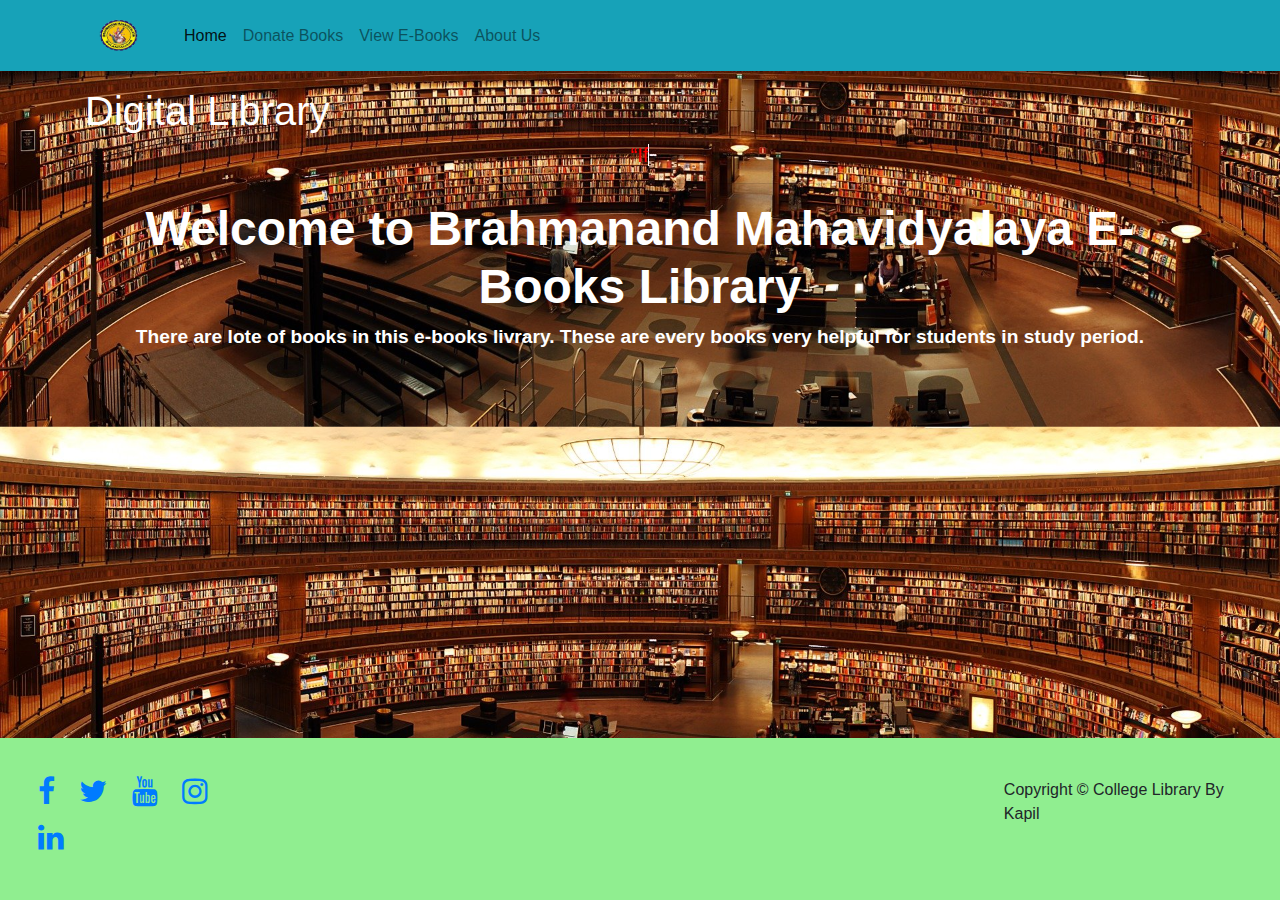
<file: College-Library/index.html>
<!DOCTYPE html>
<html lang="en">
  <head>
    <!-- Required meta tags -->
    <meta charset="utf-8" />
    <meta
      name="viewport"
      content="width=device-width, initial-scale=1, shrink-to-fit=no"
    />

    <!-- Bootstrap CSS -->
    <link
      rel="stylesheet"
      href="https://stackpath.bootstrapcdn.com/bootstrap/4.3.1/css/bootstrap.min.css"
      integrity="sha384-ggOyR0iXCbMQv3Xipma34MD+dH/1fQ784/j6cY/iJTQUOhcWr7x9JvoRxT2MZw1T"
      crossorigin="anonymous"
    />
    <!-- Font Awesome -->
    <link
    rel="stylesheet"
    href="https://use.fontawesome.com/releases/v5.6.3/css/all.css"
    integrity="sha384-UHRtZLI+pbxtHCWp1t77Bi1L4ZtiqrqD80Kn4Z8NTSRyMA2Fd33n5dQ8lWUE00s/"
    crossorigin="anonymous"
  />
    <!-- Style CSS -->
    <link rel="stylesheet" href="style.css" />
    <link rel="stylesheet" href="https://cdnjs.cloudflare.com/ajax/libs/font-awesome/4.7.0/css/font-awesome.min.css">
    <title>Digital Library</title>
    <link rel="shortcut icon" href="assets/images/bmlogo.png" type="image/x-icon">
  </head>
  <body style="background-image: url('assets/logos/bg1.jpg');background-repeat: norepeat; background-color:  background-blend-mode lighten; background-size: cover;
  background-position: center;">
    <nav class="navbar navbar-expand-lg navbar-light bg-info">
      <a class="navbar-brand ml-4" href="#"><img src="assets/images/bmlogo.png" alt="vibe Library" class="logo-img"></a>
      <button
        class="navbar-toggler"
        type="button"
        data-toggle="collapse"
        data-target="#navbarSupportedContent"
        aria-controls="navbarSupportedContent"
        aria-expanded="false"
        aria-label="Toggle navigation"
      >
        <span class="navbar-toggler-icon"></span>
      </button>

      <div class="collapse navbar-collapse" id="navbarSupportedContent">
        <ul class="navbar-nav mr-auto">
          <li class="nav-item active">
            <a class="nav-link" href="#"
              >Home <span class="sr-only">(current)</span></a
            >
          </li>
          <li class="nav-item"><a href="./donate-book.html" class="nav-link">Donate Books</a></li>
          <li class="nav-item"><a href="./ebook.html" class="nav-link">View E-Books</a></li>
          <li class="nav-item"><a href="./about.html" class="nav-link">About Us</a></li>

        </ul>
        
      </div>
    </nav>

    <div id="message"></div>

    <div class="container my-3">
      <h1 style="color: #fff;">Digital Library</h1>
      <h5 align="center">
        <a href="" style="color: red;" class="typewrite" data-period="2000" data-type='[ "“If you don’t like to read, you haven’t found the right book.” – J.K. Rowling", "“That’s the thing about books. They let you travel without moving your feet.” – Jhumpa Lahiri", "“There is more treasure in books than in all the pirate’s loot on Treasure Island.” – Walt Disney", "“Some of these things are true and some of them lies. But they are all good stories.” – Hilary Mantel" ]'>
          <span class="wrap"></span>
        </a>
      </h5>
      <hr />
     <h3 class="welcom">Welcome to Brahmanand Mahavidyalaya E-Books Library</h3>
     <p class="ptext">There are lote of books in this e-books livrary. These are every books very helpful for  students in study  period.</p>
    </div>
   <div >
  
      
  
    
    <!-- jQuery first, then Popper.js, then Bootstrap JS -->
    <script src="script.js"></script>
    <script
      src="https://code.jquery.com/jquery-3.3.1.slim.min.js"
      integrity="sha384-q8i/X+965DzO0rT7abK41JStQIAqVgRVzpbzo5smXKp4YfRvH+8abtTE1Pi6jizo"
      crossorigin="anonymous"
    ></script>
    <script
      src="https://cdnjs.cloudflare.com/ajax/libs/popper.js/1.14.7/umd/popper.min.js"
      integrity="sha384-UO2eT0CpHqdSJQ6hJty5KVphtPhzWj9WO1clHTMGa3JDZwrnQq4sF86dIHNDz0W1"
      crossorigin="anonymous"
    ></script>
    <script
      src="https://stackpath.bootstrapcdn.com/bootstrap/4.3.1/js/bootstrap.min.js"
      integrity="sha384-JjSmVgyd0p3pXB1rRibZUAYoIIy6OrQ6VrjIEaFf/nJGzIxFDsf4x0xIM+B07jRM"
      crossorigin="anonymous"
    ></script>
  </body>
  <footer class="fotters" >  
    <div class="content">
      <div class="social-icon">
        <a href="#" class="fa fa-facebook"></a>
        <a href="#" class="fa fa-twitter"></a>
        <a href="https://www.youtube.com/channel/UC3F8ex-5U_DRv9OnXYeSRxg/videos" target="_blank" class="fa fa-youtube"></a>
        <a href="#" class="fa fa-instagram"></a>
        <a href="https://www.linkedin.com/in/kapilkumar047/" target="_blank" class="fa fa-linkedin "></a>
      </div> 
      <div class="text-content">
        <p >Copyright © College Library By Kapil</p>
      </div>
     </div>   
     
 </footer>
</html>
</file>
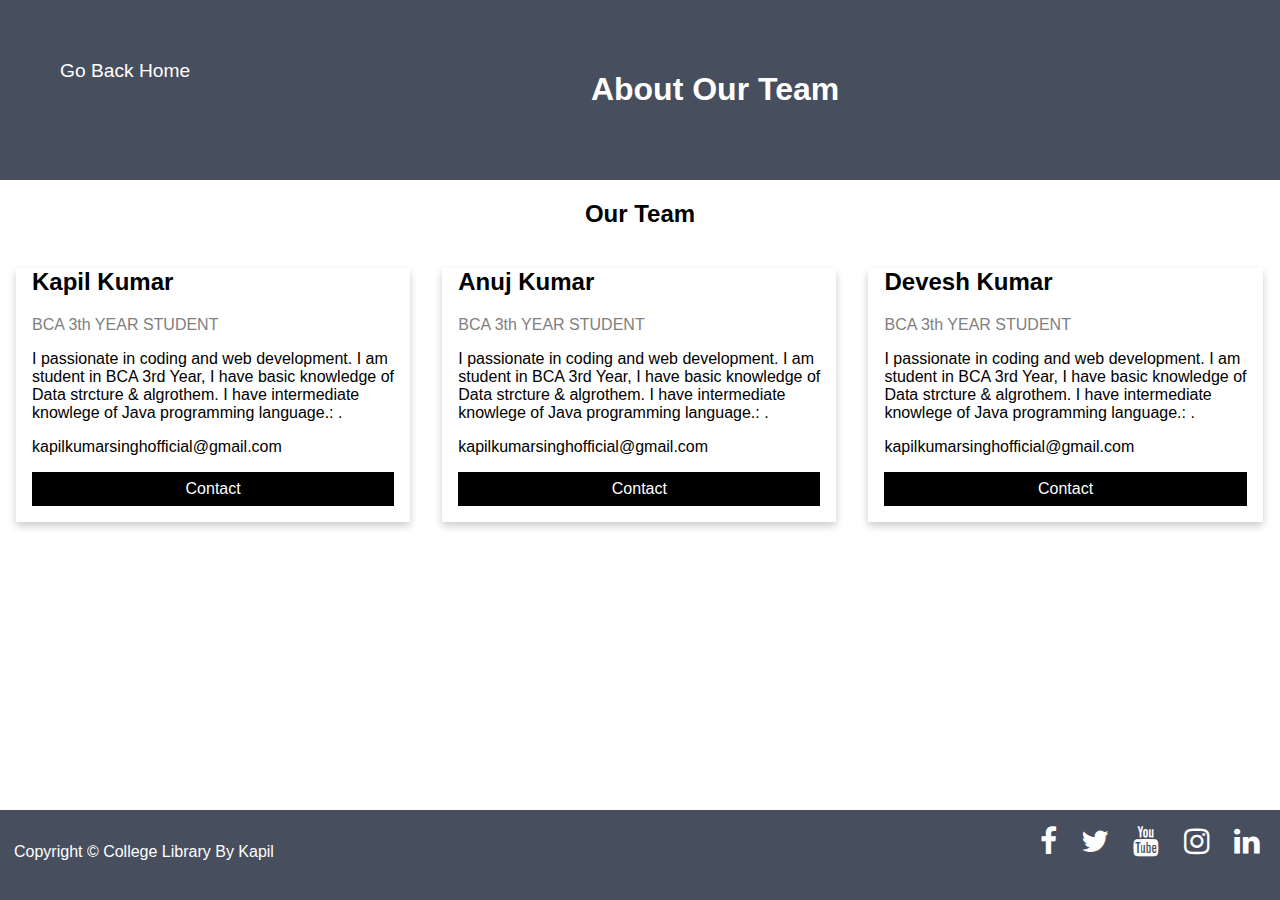
<file: College-Library/about.html>
<!DOCTYPE html>
<html>
<head>
<meta name="viewport" content="width=device-width, initial-scale=1">
<style>
body {
  font-family: Arial, Helvetica, sans-serif;
  margin: 0;
}

html {
  box-sizing: border-box;
}

*, *:before, *:after {
  box-sizing: inherit;
}

.column {
  float: left;
  width: 33.3%;
  margin-bottom: 16px;
  padding: 0 8px;
}

.card {
  box-shadow: 0 4px 8px 0 rgba(0, 0, 0, 0.2);
  margin: 8px;
}

.about-section {
  padding: 50px;
  text-align: center;
  background-color: #474e5d;
  color: white;
}

.container {
  padding: 0 16px;
}

.container::after, .row::after {
  content: "";
  clear: both;
  display: table;
}

.title {
  color: grey;
}

.button {
  border: none;
  outline: 0;
  display: inline-block;
  padding: 8px;
  color: white;
  background-color: #000;
  text-align: center;
  cursor: pointer;
  width: 100%;
}
.cont a{
    text-decoration: none;
}

.button:hover {
  background-color: #555;
}

@media screen and (max-width: 650px) {
  .column {
    width: 100%;
    display: block;
  }
}
.card img{
  border-radius: 50%;
  width: 200px;
  margin-left: 100px;
  height: 200px;
}

footer{
  position: relative;
  width: 100%;
  height: 10vh;
  background-color: #474e5d;
  color: white;
  position: fixed;
  left: 0;
  bottom: 0;
}
.content{
  display: flex;
  justify-content: space-between;

}

.social-icon{
  padding-top: 8px;
  font-size: 30px;
  padding-right: 12px;
}

.fa{
  color: #fff;
  text-decoration: none;
  margin: 8px;
}
.fa:hover{
  color: aqua;
  font-size: 2.5rem;
}

.text-content{
  padding-top: 17px;
  padding-left: 14px;
}

.homeback{
  color: #fff;
  font-size: 1.2rem;
  text-decoration: none;
  border-radius: 8px;
  padding: 10px;
  float: left;
}

.homeback:hover{
  background-color: aquamarine;
  color: black;
  border: none;
          
}

@media only screen and (max-width: 600px){
  .content{
    display: block;
  }
  .text-content{
    /* display: inline; */
    font-size: 18px;
    text-align: center;
    /* margin: 0px auto 25px auto; */
    padding-bottom: 10px;
  }
  footer{
    width: 100%;
    height: 8vh;
  }
  .social-icon{
    display: none;
  }
  .about-section{
    display: block;
  }
  .big-heading{
    display: block;
    text-align: center;
    font-size: 30px;
  }

 
}
</style>
<link rel="stylesheet" href="https://cdnjs.cloudflare.com/ajax/libs/font-awesome/4.7.0/css/font-awesome.min.css">
<link rel="shortcut icon" href="assets/images/bmlogo.png" type="image/x-icon">

</head>
<body>

<div class="about-section">
  <a href="./index.html" class="homeback">Go Back Home</a>
  <div class="big-heading">
  
    <h1>About Our Team</h1>
  </div>
</div>

<h2 style="text-align:center">Our Team</h2>
<div class="row">
  <div class="column">
    <div class="card">
      <!-- <img src="/assets/logos/exx1.jpg" alt="Jane" style="width:200px"> -->
      <div class="container">
        <h2>Kapil Kumar</h2>
        <p class="title">BCA 3th YEAR STUDENT</p>
        <p>I passionate in coding and web development.
            I am student in BCA 3rd Year, I have basic knowledge of Data strcture & algrothem. I have intermediate knowlege of Java programming language.: .</p>
        <p>kapilkumarsinghofficial@gmail.com</p>
        <p class="cont"><a href="mailto:kapilkumarsinghofficial@gmail.com.com" class="button" target="_blank">Contact</a></p>
      </div>
    </div>
  </div>

  <div class="column">
    <div class="card">
      <!-- <img src="/w3images/team2.jpg" alt="Mike" style="width:100%"> -->
      <div class="container">
        <h2>Anuj Kumar</h2>
        <p class="title">BCA 3th YEAR STUDENT</p>
        <p>I passionate in coding and web development.
            I am student in BCA 3rd Year, I have basic knowledge of Data strcture & algrothem. I have intermediate knowlege of Java programming language.: .</p>
        <p>kapilkumarsinghofficial@gmail.com</p>
        <p class="cont"><a href="mailto:someone@example.com" class="button">Contact</a></p>
      </div>
    </div>
  </div>
  
  <div class="column">
    <div class="card">
      <!-- <img src="/w3images/team3.jpg" alt="John" style="width:100%"> -->
      <div class="container">
        <h2>Devesh Kumar</h2>
        <p class="title">BCA 3th YEAR STUDENT</p>
        <p>I passionate in coding and web development.
            I am student in BCA 3rd Year, I have basic knowledge of Data strcture & algrothem. I have intermediate knowlege of Java programming language.: .</p>
        <p>kapilkumarsinghofficial@gmail.com</p>
        <p class="cont"><a href="mailto:someone@example.com" class="button">Contact</a></p>
      </div>
    </div>
  </div>
</div>

</body>
<footer class="fotters" >  
  <div class="content">
    <div class="text-content">
      <p >Copyright © College Library By Kapil</p>
    </div>
    <div class="social-icon">
      <a href="#" class="fa fa-facebook"></a>
      <a href="#" class="fa fa-twitter"></a>
      <a href="https://www.youtube.com/channel/UC3F8ex-5U_DRv9OnXYeSRxg/videos" target="_blank" class="fa fa-youtube"></a>
      <a href="#" class="fa fa-instagram"></a>
      <a href="https://www.linkedin.com/in/kapilkumar047/" target="_blank" class="fa fa-linkedin "></a>
    </div>
  </div>   

</footer>
</html>
</file>
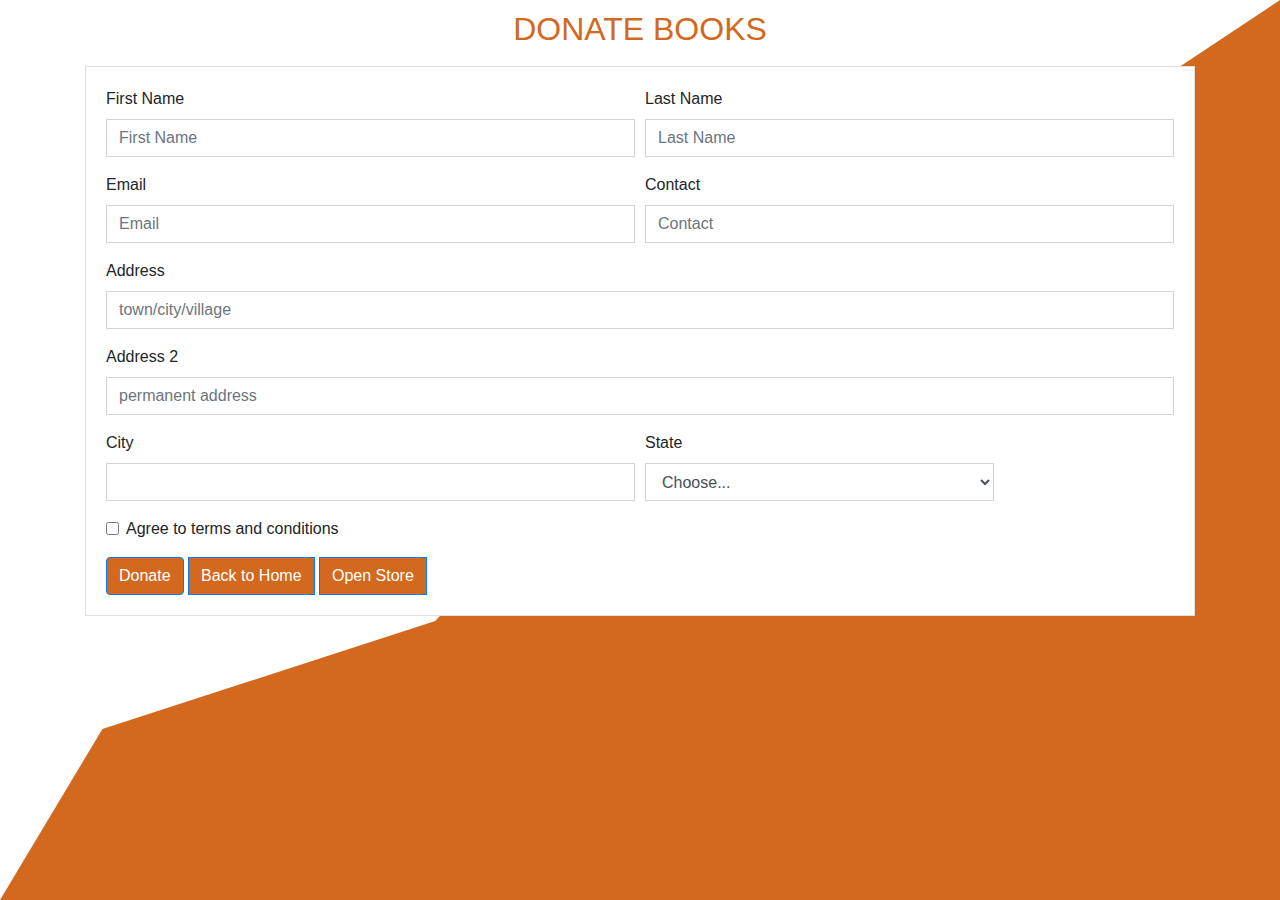
<file: College-Library/donate-book.html>
<!DOCTYPE html>
<html lang="en">
<head>
    <meta charset="UTF-8">
    <meta name="viewport" content="width=device-width, initial-scale=1.0">
    <link rel="stylesheet" href="https://maxcdn.bootstrapcdn.com/bootstrap/4.0.0/css/bootstrap.min.css" integrity="sha384-Gn5384xqQ1aoWXA+058RXPxPg6fy4IWvTNh0E263XmFcJlSAwiGgFAW/dAiS6JXm" crossorigin="anonymous">
    <link rel="stylesheet" href="donate-book.css">
    <link rel="shortcut icon" href="assets/images/bmlogo.png" type="image/x-icon">

    <title>Donate Books</title>
</head>
<body>
    <div class="home"></div>
    <div class="container">
        <h2 style="text-align: center; padding: 10px 0 10px 0; color: chocolate;">DONATE BOOKS</h2>
        <div class="card card-custom">
            <div class="card-body">
                <form method="post" autocomplete="off" name="google-sheet">
        <div class="form-row">
            <div class="form-group col-md-6">
              <label for="inputEmail4">First Name</label>
              <input type="text" class="form-control" id="inputEmail4" name="firstname" placeholder="First Name" required>
            </div>
            <div class="form-group col-md-6">
              <label for="inputPassword4">Last Name</label>
              <input type="text" class="form-control" id="inputPassword4" name="lastname" placeholder="Last Name" required>
            </div>
          </div>
        <div class="form-row">
          <div class="form-group col-md-6">
            <label for="inputEmail4">Email</label>
            <input type="email" class="form-control" id="inputEmail4" name="useremail" placeholder="Email" required>
          </div>
          <div class="form-group col-md-6">
            <label for="inputPassword4">Contact</label>
            <input type="number" class="form-control" id="inputPassword4" name="phonenumber" placeholder="Contact" required>
          </div>
        </div>
        <div class="form-group">
          <label for="inputAddress">Address</label>
          <input type="text" class="form-control" id="inputAddress" name="address" placeholder="town/city/village" required>
        </div>
        <div class="form-group">
          <label for="inputAddress2">Address 2</label>
          <input type="text" class="form-control" id="inputAddress2" name="address2" placeholder="permanent address">
        </div>
        <div class="form-row">
          <div class="form-group col-md-6">
            <label for="inputCity">City</label>
            <input type="text" class="form-control" name="city" id="inputCity" required>
          </div>
          <div class="form-group col-md-4">
            <label for="inputState">State</label>
            <select id="inputState" class="form-control" name="state">
              <option selected>Choose...</option>
              <option>Andhra Pradesh</option>
              <option>Arunachal Pradesh</option>
              <option>Assam</option>
              <option>Bihar</option>
              <option>Chhattisgarh</option>
              <option>Goa</option>
              <option>Gujarat</option>
              <option>Haryana</option>
              <option>Himachal Pradesh</option>
              <option>Jammu and Kashmir</option>
              <option>Jharkhand</option>
              <option>Karnataka</option>
              <option>Kerala</option>
              <option>Madhya Pradesh</option>
              <option>Maharashtra</option>
              <option>Manipur</option>
              <option>Meghalaya</option>
              <option>Mizoram</option>
              <option>Nagaland</option>
              <option>Odisha</option>
              <option>Punjab</option>
              <option>Rajasthan</option>
              <option>Sikkim</option>
              <option>Tamil Nadu</option>
              <option>Telangana</option>
              <option>Tripura</option>
              <option>Uttar Pradesh</option>
              <option>Uttarakhand</option>
              <option>West Bengal</option>
            </select>
          </div>
          <div class="form-group col-md-2">
          </div>
        </div>
        <div class="form-group">
          <div class="form-check">
            <input class="form-check-input" type="checkbox" id="gridCheck" name="check" required>
            <label class="form-check-label" for="gridCheck">
              Agree to terms and conditions
            </label>
          </div>
        </div>
        <a href="https://forms.gle/edRmcNGbGGPjHV92A" type="submit" target="_blank" class="btn btn-primary a-btn"> Donate</a>
        <button type="submit" class="btn btn-primary"><a style="text-decoration: none; color: white;" href="index.html">Back to Home</a></button>
        <button type="submit" class="btn btn-primary"><a style="text-decoration: none; color: white;" href="./ebook.html">Open Store</a></button>
    
      </form>
    </div>
</div>
</div>


<script type="text/javascript">


    const scriptURL = 'https://script.google.com/macros/s/AKfycbznus1o4fddLRERMoZAGsfQbBQN_fFIiiw2kuXt1tYNBaFfRMXHQ_tsWhU4bnxO46UX/exec'
          const form = document.forms['google-sheet']
        
          form.addEventListener('submit', e => {
            e.preventDefault()
            fetch(scriptURL, { method: 'POST', body: new FormData(form)})
              .then(response => alert("You have successfully submitted."))
              .catch(error => console.error('Error!', error.message))
          })
</script>

    <script src="https://code.jquery.com/jquery-3.2.1.slim.min.js" integrity="sha384-KJ3o2DKtIkvYIK3UENzmM7KCkRr/rE9/Qpg6aAZGJwFDMVNA/GpGFF93hXpG5KkN" crossorigin="anonymous"></script>
    <script src="https://cdnjs.cloudflare.com/ajax/libs/popper.js/1.12.9/umd/popper.min.js" integrity="sha384-ApNbgh9B+Y1QKtv3Rn7W3mgPxhU9K/ScQsAP7hUibX39j7fakFPskvXusvfa0b4Q" crossorigin="anonymous"></script>
    <script src="https://maxcdn.bootstrapcdn.com/bootstrap/4.0.0/js/bootstrap.min.js" integrity="sha384-JZR6Spejh4U02d8jOt6vLEHfe/JQGiRRSQQxSfFWpi1MquVdAyjUar5+76PVCmYl" crossorigin="anonymous"></script>
</body>
</html>
</file>
<file: College-Library/style.css>
body{
  margin: 0;
  padding: 0;
  animation: slide 20s infinite;
}

@keyframes slide{
  25%{
     background-image: url('./assets/logos/b2\ \(1\).jpg');
    background-repeat: norepeat;
   
    /* background-blend-mode: lighten; */
    background-size: cover;
  }
  50%{
    background-image: url('./assets/logos/bg2.jpg');
   background-repeat: norepeat;
   /* background-color: rgba(180, 180, 180, 0.60);/ */
   /* background-blend-mode: lighten; */
   background-size: cover;
 }
 75%{
  background-image: url('./assets/logos/b2\ \(3\).jpg');
 background-repeat: norepeat;
 /* background-color: rgba(180, 180, 180, 0.60); */
 /* background-blend-mode: lighten; */
 background-size: cover;
}
100%{
  background-image: url('./assets/logos/bg2.jpg');
 background-repeat: norepeat;
 /* background-color: rgba(180, 180, 180, 0.60); */
 /* background-blend-mode: lighten; */
 background-size: cover;
}
}


.input-box {
  border: none;
  border-bottom: 1.5px solid rgba(168, 154, 154, 0.322);
  border-radius: 0px;
  transition: none;
  width: 100%;
  padding-bottom: 2px;
}
.input-box:focus {
  outline: none;
  border-bottom: 1.5px solid red;
  /* zoom: 1.1; */
  transform: scaleY(1.05);
}
.input-box {
  transition: border 0.5s ease-out;
  /* transition: transform 0.5s ease-out; */
}


.btn {
    width: 150px;
    height: 50px;
    border: none;
    outline: none;
    color: #fff;
    background: green;
  background-image: -webkit-linear-gradient(top, #5282d4, #28667d);
  background-image: -moz-linear-gradient(top, #5282d4, #28667d);
  background-image: -ms-linear-gradient(top, #5282d4, #28667d);
  background-image: -o-linear-gradient(top, #5282d4, #28667d);
  background-image: linear-gradient(to bottom, #5282d4, #28667d);
    cursor: pointer;
    position: relative;
    z-index: 0;
    border-radius: 10px;
    margin-top: 2rem;
}

.btn:before {
    content: '';
    background: linear-gradient(45deg, #ff0000, #ff7300, #fffb00, #48ff00, #00ffd5, #002bff, #7a00ff, #ff00c8, #ff0000);
    position: absolute;
    top: -2px;
    left:-2px;
    background-size: 400%;
    z-index: -1;
    filter: blur(5px);
    width: calc(100% + 4px);
    height: calc(100% + 4px);
    animation: glowing 20s linear infinite;
    opacity: 0;
    transition: opacity .3s ease-in-out;
    border-radius: 10px;
}

.btn:active {
    color: #000
}

.btn:active:after {
    background: transparent;
}

.btn:hover:before {
    opacity: 1;
}

.btn:after {
    z-index: -1;
    content: '';
    position: absolute;
    width: 100%;
    height: 100%;
    background: #5282d4;
  background-image: -webkit-linear-gradient(top, #5282d4, #28667d);
  background-image: -moz-linear-gradient(top, #5282d4, #28667d);
  background-image: -ms-linear-gradient(top, #5282d4, #28667d);
  background-image: -o-linear-gradient(top, #5282d4, #28667d);
  background-image: linear-gradient(to bottom, #5282d4, #28667d);
    left: 0;
    top: 0;
    border-radius: 10px;
}

@keyframes glowing {
    0% { background-position: 0 0; }
    50% { background-position: 400% 0; }
    100% { background-position: 0 0; }
}

.space {
  margin-top: 10px;
}

footer{
  position: relative;
  width: 100%;
  height: 18vh;
  background-color: lightgreen;
  position: fixed;
  left: 0;
  bottom: 0;
  align-items: center;
}




.content{
  display: flex;
  /* justify-content: space-around; */
  

}

.social-icon{
  /* padding-top: 28px; */
  font-size: 30px;
  margin: 30px 0 0 30px;
  /* padding-right: 12px; */
}

.fa{
  text-decoration: none;
  margin: 8px;
}

.text-content{
 
  margin: 40px 30px 0 750px;
}


  /*  */
/*  */
.icons ul {
  display: flex;
  margin-top: 190px !important;
}

.icons ul li {
  list-style: none;
}

.icons ul li a {
  width: 40px;
  height: 40px;
  background-color: #fff;
  text-align: center;
  line-height: 35px;
  font-size: 15px;
  margin: 0 10px;
  display: block;
  border-radius: 50%;
  position: relative;
  overflow: hidden;
  border: 3px solid #fff;
  z-index: 1;
  margin-top: 15px;
}

.icons ul li a .icon {
  position: relative;
  color: #262626;
  transition: 0.5s;
  z-index: 3;
}

.icons ul li a:hover .icon {
  color: #fff;
  transform: rotateY(360deg);
}

.icons ul li a:before {
  content: "";
  position: absolute;
  top: 100%;
  left: 0;
  width: 100%;
  height: 100%;
  background: blue;
  transition: 0.5s;
  z-index: 2;
}

.icons ul li a:hover:before {
  top: 0;
}

.icons ul li:nth-child(2) a:before {
  background: black;
}
/* CopyRights */
.icons ul p {
  position: absolute;
  left: 40%;
  top: 20px;
}

.logo-img{
  margin-left: 40px;
  height: 45px;
  width: 80px;
}

@media only screen and (max-width: 500px) {
  .icons ul p {
    position: absolute;
    left: 50%;
    top: 20px;
  }
}

.welcom{
  text-align: center;
  font-family: 'Franklin Gothic Medium', 'Arial Narrow', Arial, sans-serif;
 font-weight: bold;
 font-size: 3rem;
 color: #fff;
  animation: text 10s infinite;
}

@keyframes text {
  0%{
   color: #fff
  }
  30%{
    letter-spacing: 4px;
    
  }
  85%{
    letter-spacing: 2px;
   
                
  }
  
}
.ptext{
  text-align: center;
  font-size: 1.2rem;
  color: #fff;
  font-family: 'Lucida Sans', 'Lucida Sans Regular', 'Lucida Grande', 'Lucida Sans Unicode', Geneva, Verdana, sans-serif;
  font-weight: bold;
}



/* -----------------css for phone--------------- */

@media only screen and (max-width: 600px){
  .content{
    display: block;
  }
  .text-content{
    /* display: inline; */
    font-size: 18px;
    text-align: center;
    margin: auto;
    padding-top: 16px;
  }
  footer{
    width: 100%;
    height: 8vh;
  }
  .social-icon{
    display: none;
  }

 
}
</file>
<file: College-Library/donate-book.css>
.card-custom{
    border-radius: 0;
    z-index: 999;
}

.card-custom .form-control{
    border-radius: 0;
}
.home{
    display: block;
    width: 100%;
    height: 100vh;
    position: fixed;
    background: chocolate;
    clip-path: polygon(84% 36%, 82% 17%, 100% 0, 100% 100%, 0 100%, 8% 81%, 34% 69%, 47% 49%);
}
.card-custom button{
    border-radius: 0;
    background: chocolate;
}

.a-btn{
    background-color: chocolate;
}
</file>
